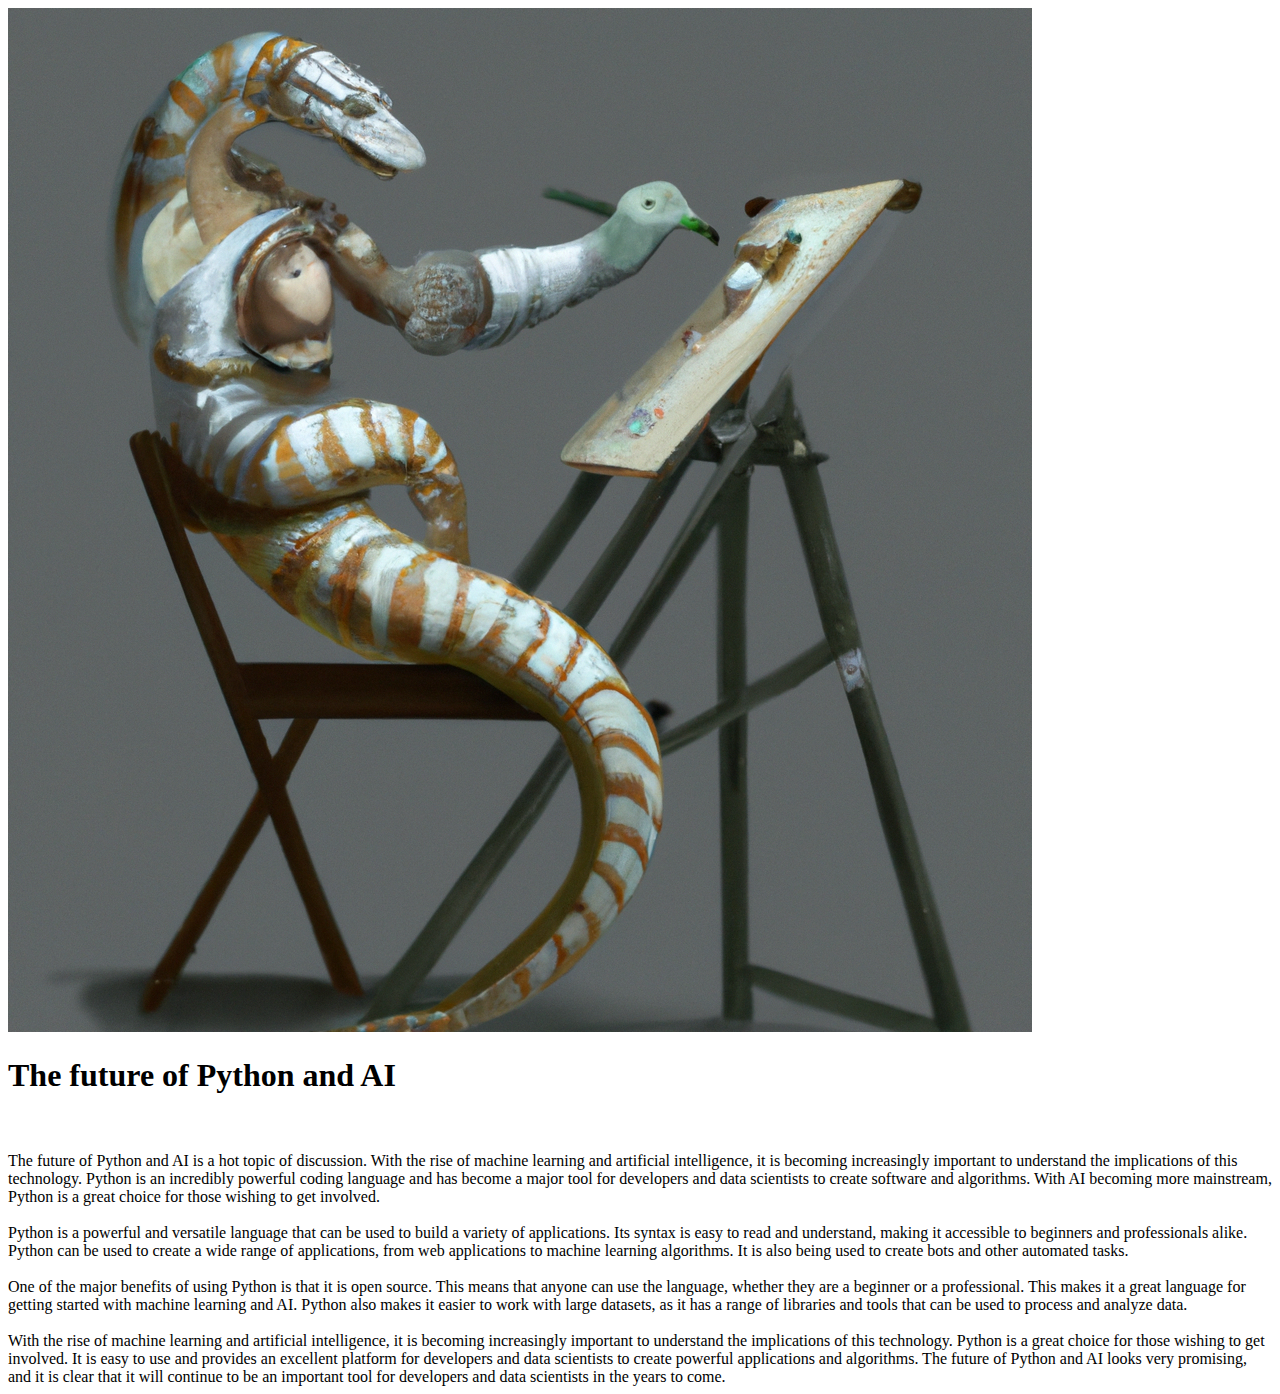
<file: content/2.html>
<!DOCTYPE html>
<html>
<head>
<title> The future of Python and AI </title>  
</head>
<body>
<img src='title2.png' alt='Cover Image'> <br /> 
<h1> The future of Python and AI </h1><br /> 
<br /> 
The future of Python and AI is a hot topic of discussion. With the rise of machine learning and artificial intelligence, it is becoming increasingly important to understand the implications of this technology. Python is an incredibly powerful coding language and has become a major tool for developers and data scientists to create software and algorithms. With AI becoming more mainstream, Python is a great choice for those wishing to get involved.<br /> 
<br /> 
Python is a powerful and versatile language that can be used to build a variety of applications. Its syntax is easy to read and understand, making it accessible to beginners and professionals alike. Python can be used to create a wide range of applications, from web applications to machine learning algorithms. It is also being used to create bots and other automated tasks.<br /> 
<br /> 
One of the major benefits of using Python is that it is open source. This means that anyone can use the language, whether they are a beginner or a professional. This makes it a great language for getting started with machine learning and AI. Python also makes it easier to work with large datasets, as it has a range of libraries and tools that can be used to process and analyze data.<br /> 
<br /> 
With the rise of machine learning and artificial intelligence, it is becoming increasingly important to understand the implications of this technology. Python is a great choice for those wishing to get involved. It is easy to use and provides an excellent platform for developers and data scientists to create powerful applications and algorithms. The future of Python and AI looks very promising, and it is clear that it will continue to be an important tool for developers and data scientists in the years to come.</body>
</html>
</file>
